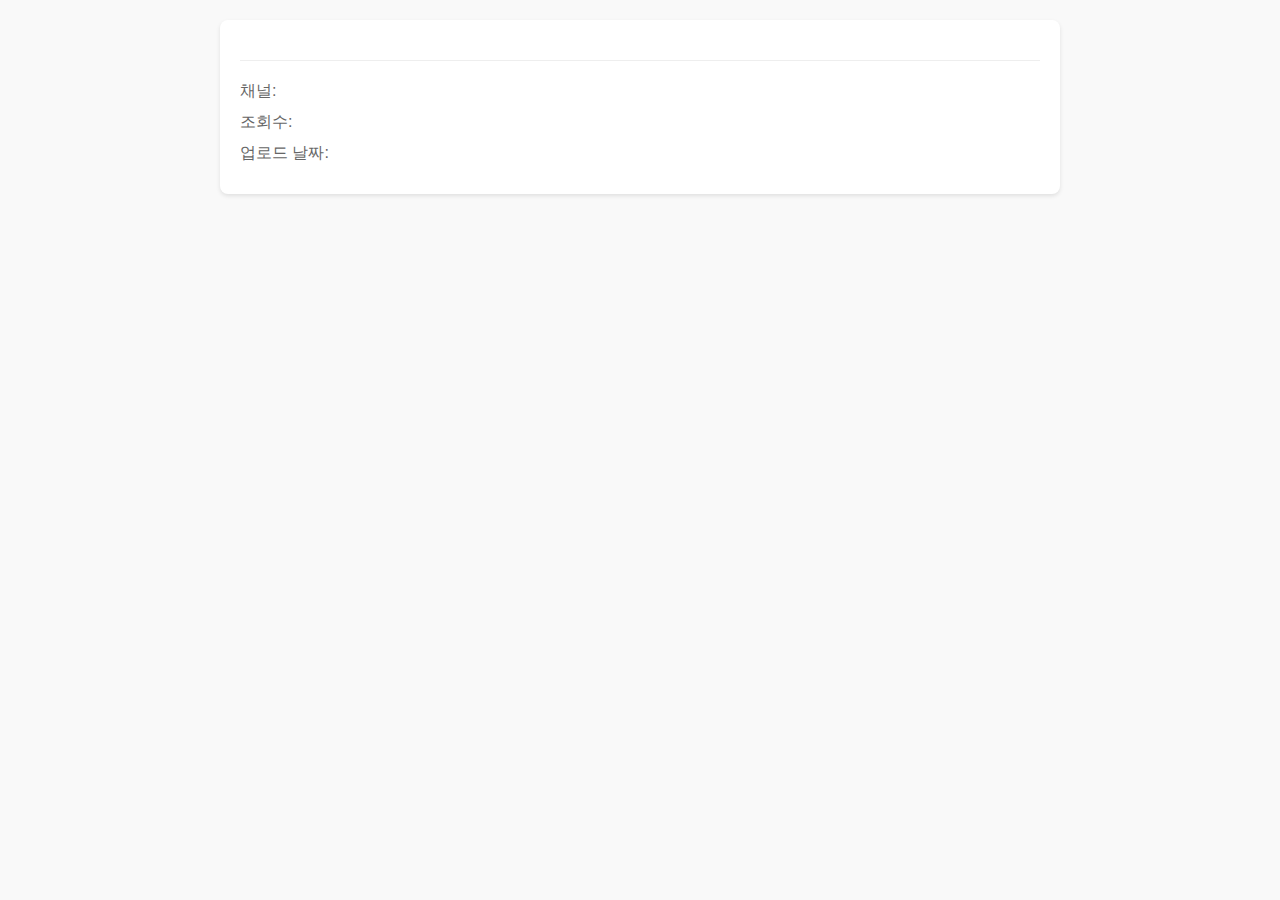
<file: content.html>
<!DOCTYPE html>
<html lang="ko">
<head>
    <meta charset="UTF-8">
    <meta name="viewport" content="width=device-width, initial-scale=1.0">
    <title>영상 내용 - Tripper</title>
    <style>
        body {
            font-family: 'Roboto', sans-serif;
            margin: 0;
            padding: 20px;
            background-color: #f9f9f9;
        }
        .content-container {
            max-width: 800px;
            margin: 0 auto;
            background-color: white;
            padding: 20px;
            border-radius: 8px;
            box-shadow: 0 2px 4px rgba(0,0,0,0.1);
        }
        .video-title {
            font-size: 24px;
            font-weight: bold;
            margin-bottom: 20px;
        }
        .video-description {
            font-size: 16px;
            line-height: 1.6;
            color: #333;
        }
        .video-info {
            margin-top: 20px;
            padding-top: 20px;
            border-top: 1px solid #eee;
        }
        .info-item {
            margin-bottom: 10px;
            color: #666;
        }
    </style>
</head>
<body>
    <div class="content-container">
        <div class="video-title" id="video-title"></div>
        <div class="video-description" id="video-description"></div>
        <div class="video-info">
            <div class="info-item">채널: <span id="channel-name"></span></div>
            <div class="info-item">조회수: <span id="view-count"></span></div>
            <div class="info-item">업로드 날짜: <span id="upload-date"></span></div>
        </div>
    </div>

    <script>
        // URL에서 비디오 ID 가져오기
        const urlParams = new URLSearchParams(window.location.search);
        const videoId = urlParams.get('v');

        // 비디오 정보 매핑
        const videoInfo = {
            'EWE1_J3ducI': {
                title: '제주도 여행 vlog',
                description: '제주도의 아름다운 풍경과 맛집을 소개하는 여행 영상입니다. 한라산 등반, 해변 산책, 현지 맛집 탐방 등 다양한 활동을 담았습니다.',
                channel: '여행러',
                views: '1.2만회',
                uploadDate: '2024년 3월 15일'
            },
            'AXFE68huESY': {
                title: '부산 여행 가이드',
                description: '부산의 대표적인 관광지와 숨은 명소를 소개합니다. 해운대, 광안대교, 자갈치시장 등 부산의 매력을 만나보세요.',
                channel: '여행의 신',
                views: '2.5만회',
                uploadDate: '2024년 3월 10일'
            },
            'DLHA3Qy2IyY': {
                title: '서울 야경 투어',
                description: '서울의 아름다운 야경을 소개합니다. 남산타워, 한강, 동대문 등 서울의 밤을 만끽할 수 있는 장소들을 담았습니다.',
                channel: '도시탐험가',
                views: '3.1만회',
                uploadDate: '2024년 3월 5일'
            },
            'rw5hWbRzUAo': {
                title: '강원도 설악산 여행',
                description: '설악산의 아름다운 자연 풍경과 등산 코스를 소개합니다. 가을 단풍과 겨울 설경까지, 사계절 설악산의 매력을 만나보세요.',
                channel: '자연탐험대',
                views: '1.8만회',
                uploadDate: '2024년 3월 12일'
            },
            'FyKU_s0gcfI': {
                title: '제주도 맛집 투어',
                description: '제주도의 대표적인 맛집들을 소개합니다. 흑돼지, 해산물, 카페 등 제주도만의 특별한 맛을 만나보세요.',
                channel: '맛있는 여행',
                views: '4.2만회',
                uploadDate: '2024년 3월 8일'
            }
        };

        // 비디오 정보 표시
        const info = videoInfo[videoId];
        if (info) {
            document.getElementById('video-title').textContent = info.title;
            document.getElementById('video-description').textContent = info.description;
            document.getElementById('channel-name').textContent = info.channel;
            document.getElementById('view-count').textContent = info.views;
            document.getElementById('upload-date').textContent = info.uploadDate;
        }
    </script>
</body>
</html>
</file>
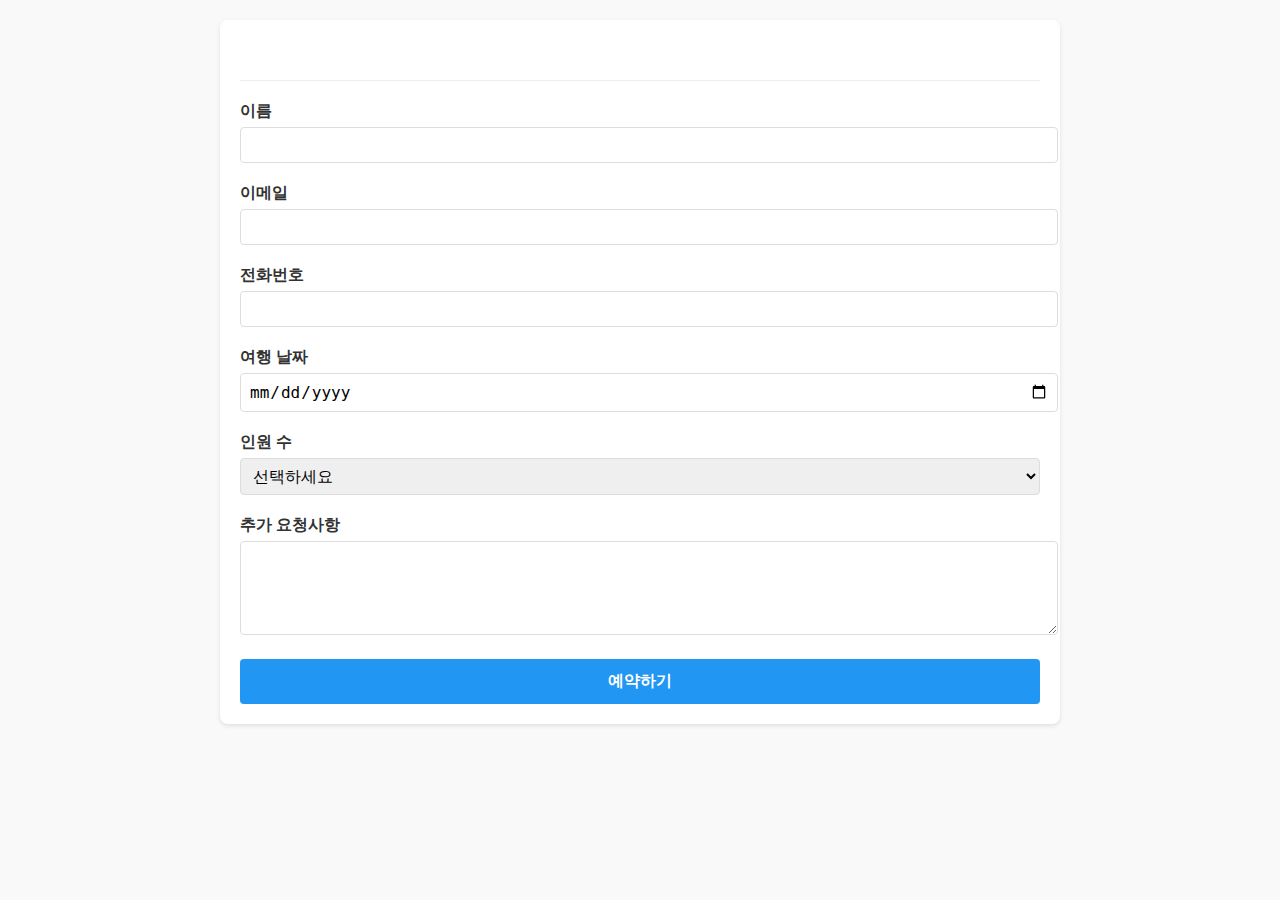
<file: reservation.html>
<!DOCTYPE html>
<html lang="ko">
<head>
    <meta charset="UTF-8">
    <meta name="viewport" content="width=device-width, initial-scale=1.0">
    <title>여행 예약 - Tripper</title>
    <style>
        body {
            font-family: 'Roboto', sans-serif;
            margin: 0;
            padding: 20px;
            background-color: #f9f9f9;
        }
        .reservation-container {
            max-width: 800px;
            margin: 0 auto;
            background-color: white;
            padding: 20px;
            border-radius: 8px;
            box-shadow: 0 2px 4px rgba(0,0,0,0.1);
        }
        .form-group {
            margin-bottom: 20px;
        }
        label {
            display: block;
            margin-bottom: 5px;
            font-weight: bold;
            color: #333;
        }
        input, select, textarea {
            width: 100%;
            padding: 8px;
            border: 1px solid #ddd;
            border-radius: 4px;
            font-size: 16px;
        }
        .submit-button {
            background-color: #2196F3;
            color: white;
            padding: 12px 24px;
            border: none;
            border-radius: 4px;
            cursor: pointer;
            font-size: 16px;
            font-weight: bold;
            width: 100%;
        }
        .submit-button:hover {
            opacity: 0.9;
        }
        .video-info {
            margin-bottom: 20px;
            padding-bottom: 20px;
            border-bottom: 1px solid #eee;
        }
    </style>
</head>
<body>
    <div class="reservation-container">
        <div class="video-info">
            <h2 id="video-title"></h2>
            <p id="video-description"></p>
        </div>
        <form id="reservation-form" onsubmit="handleSubmit(event)">
            <div class="form-group">
                <label for="name">이름</label>
                <input type="text" id="name" required>
            </div>
            <div class="form-group">
                <label for="email">이메일</label>
                <input type="email" id="email" required>
            </div>
            <div class="form-group">
                <label for="phone">전화번호</label>
                <input type="tel" id="phone" required>
            </div>
            <div class="form-group">
                <label for="date">여행 날짜</label>
                <input type="date" id="date" required>
            </div>
            <div class="form-group">
                <label for="people">인원 수</label>
                <select id="people" required>
                    <option value="">선택하세요</option>
                    <option value="1">1명</option>
                    <option value="2">2명</option>
                    <option value="3">3명</option>
                    <option value="4">4명</option>
                    <option value="5+">5명 이상</option>
                </select>
            </div>
            <div class="form-group">
                <label for="message">추가 요청사항</label>
                <textarea id="message" rows="4"></textarea>
            </div>
            <button type="submit" class="submit-button">예약하기</button>
        </form>
    </div>

    <script>
        // URL에서 비디오 ID 가져오기
        const urlParams = new URLSearchParams(window.location.search);
        const videoId = urlParams.get('v');

        // 비디오 정보 매핑
        const videoInfo = {
            'EWE1_J3ducI': {
                title: '제주도 여행 vlog',
                description: '제주도 여행 예약'
            },
            'AXFE68huESY': {
                title: '부산 여행 가이드',
                description: '부산 여행 예약'
            },
            'DLHA3Qy2IyY': {
                title: '서울 야경 투어',
                description: '서울 야경 투어 예약'
            },
            'rw5hWbRzUAo': {
                title: '강원도 설악산 여행',
                description: '설악산 여행 예약'
            },
            'FyKU_s0gcfI': {
                title: '제주도 맛집 투어',
                description: '제주도 맛집 투어 예약'
            }
        };

        // 비디오 정보 표시
        const info = videoInfo[videoId];
        if (info) {
            document.getElementById('video-title').textContent = info.title;
            document.getElementById('video-description').textContent = info.description;
        }

        // 폼 제출 처리
        function handleSubmit(event) {
            event.preventDefault();
            
            const formData = {
                name: document.getElementById('name').value,
                email: document.getElementById('email').value,
                phone: document.getElementById('phone').value,
                date: document.getElementById('date').value,
                people: document.getElementById('people').value,
                message: document.getElementById('message').value,
                videoId: videoId
            };

            // 여기에 실제 예약 처리 로직 추가
            alert('예약이 완료되었습니다! 확인 이메일을 발송했습니다.');
            window.close();
        }
    </script>
</body>
</html>
</file>
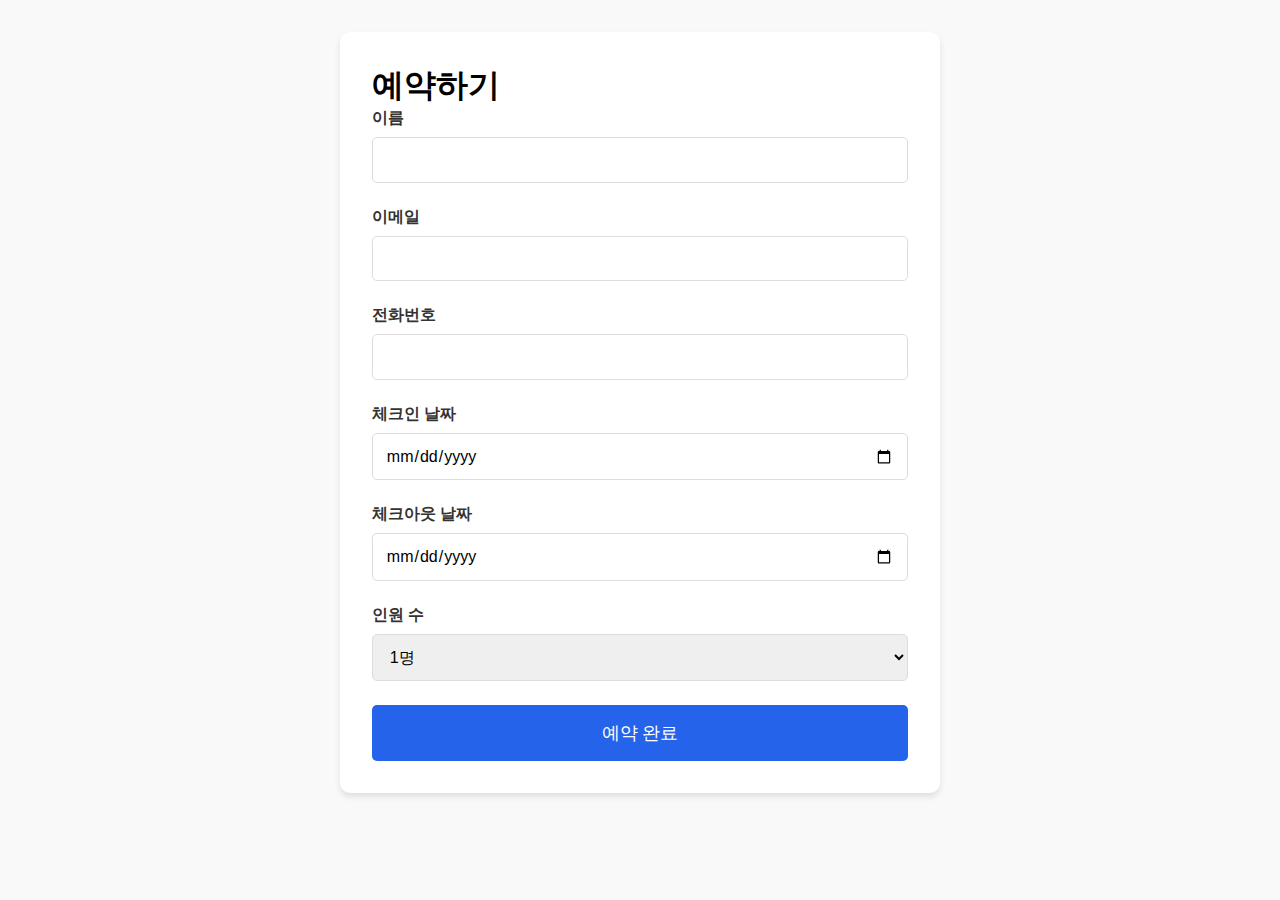
<file: reserve.html>
<!DOCTYPE html>
<html lang="ko">
<head>
    <meta charset="UTF-8">
    <meta name="viewport" content="width=device-width, initial-scale=1.0">
    <title>Tripper - 예약하기</title>
    <link rel="stylesheet" href="style.css">
    <link rel="stylesheet" href="result.css">
    <style>
        .reserve-form {
            max-width: 600px;
            margin: 2rem auto;
            padding: 2rem;
            background: white;
            border-radius: 10px;
            box-shadow: 0 4px 6px rgba(0, 0, 0, 0.1);
        }

        .form-group {
            margin-bottom: 1.5rem;
        }

        .form-group label {
            display: block;
            margin-bottom: 0.5rem;
            color: #333;
            font-weight: bold;
        }

        .form-group input,
        .form-group select {
            width: 100%;
            padding: 0.8rem;
            border: 1px solid #ddd;
            border-radius: 5px;
            font-size: 1rem;
        }

        .submit-button {
            background-color: #2563eb;
            color: white;
            border: none;
            padding: 1rem 2rem;
            border-radius: 5px;
            font-size: 1.1rem;
            cursor: pointer;
            width: 100%;
            transition: background-color 0.3s;
        }

        .submit-button:hover {
            background-color: #1d4ed8;
        }
    </style>
</head>
<body>
    <div class="container">
        <div class="reserve-form">
            <h1>예약하기</h1>
            <form id="reservationForm">
                <div class="form-group">
                    <label for="name">이름</label>
                    <input type="text" id="name" name="name" required>
                </div>
                <div class="form-group">
                    <label for="email">이메일</label>
                    <input type="email" id="email" name="email" required>
                </div>
                <div class="form-group">
                    <label for="phone">전화번호</label>
                    <input type="tel" id="phone" name="phone" required>
                </div>
                <div class="form-group">
                    <label for="checkIn">체크인 날짜</label>
                    <input type="date" id="checkIn" name="checkIn" required>
                </div>
                <div class="form-group">
                    <label for="checkOut">체크아웃 날짜</label>
                    <input type="date" id="checkOut" name="checkOut" required>
                </div>
                <div class="form-group">
                    <label for="guests">인원 수</label>
                    <select id="guests" name="guests" required>
                        <option value="1">1명</option>
                        <option value="2">2명</option>
                        <option value="3">3명</option>
                        <option value="4">4명</option>
                    </select>
                </div>
                <button type="submit" class="submit-button">예약 완료</button>
            </form>
        </div>
    </div>

    <script>
        document.getElementById('reservationForm').addEventListener('submit', function(e) {
            e.preventDefault();
            alert('예약이 완료되었습니다!');
            window.location.href = 'index.html';
        });
    </script>
</body>
</html>
</file>
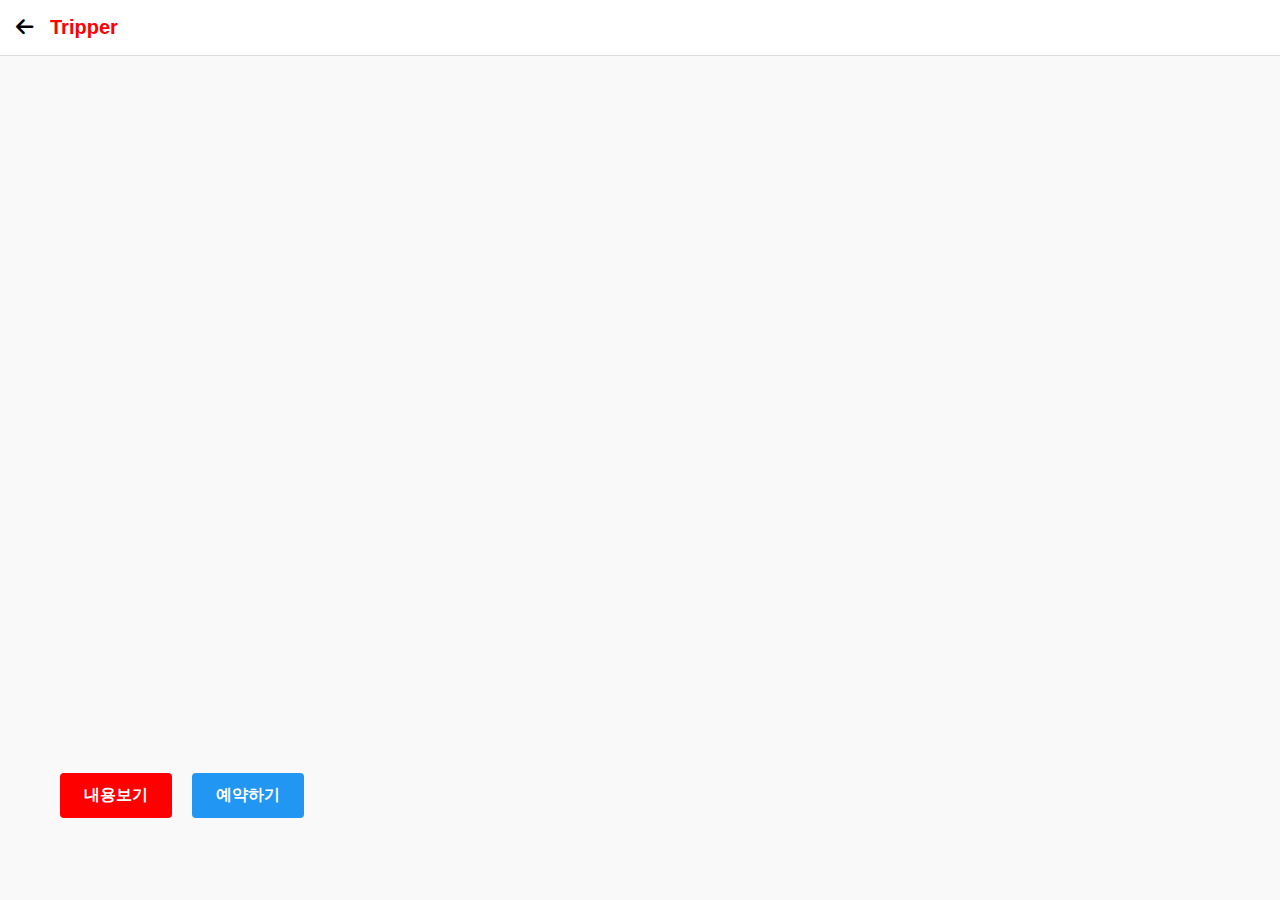
<file: video-detail.html>
<!DOCTYPE html>
<html lang="ko">
<head>
    <meta charset="UTF-8">
    <meta name="viewport" content="width=device-width, initial-scale=1.0">
    <title>영상 상세 - Tripper</title>
    <link rel="stylesheet" href="style.css">
    <link rel="stylesheet" href="https://cdnjs.cloudflare.com/ajax/libs/font-awesome/6.0.0/css/all.min.css">
    <style>
        .video-container {
            max-width: 1200px;
            margin: 80px auto 0;
            padding: 20px;
        }
        .video-wrapper {
            position: relative;
            padding-bottom: 56.25%;
            height: 0;
            overflow: hidden;
        }
        .video-wrapper iframe {
            position: absolute;
            top: 0;
            left: 0;
            width: 100%;
            height: 100%;
        }
        .action-buttons {
            display: flex;
            gap: 20px;
            margin: 20px 0;
        }
        .action-button {
            padding: 12px 24px;
            border: none;
            border-radius: 4px;
            cursor: pointer;
            font-size: 16px;
            font-weight: bold;
            transition: background-color 0.3s;
        }
        .view-content {
            background-color: #ff0000;
            color: white;
        }
        .reserve {
            background-color: #2196F3;
            color: white;
        }
        .action-button:hover {
            opacity: 0.9;
        }
    </style>
</head>
<body>
    <header>
        <div class="header-left">
            <a href="index.html" style="text-decoration: none; color: inherit;">
                <i class="fas fa-arrow-left"></i>
            </a>
            <div class="logo">
                <h1>Tripper</h1>
            </div>
        </div>
    </header>

    <div class="video-container">
        <div class="video-wrapper">
            <iframe id="video-frame" src="" frameborder="0" allow="accelerometer; autoplay; clipboard-write; encrypted-media; gyroscope; picture-in-picture" allowfullscreen></iframe>
        </div>
        <div class="action-buttons">
            <button class="action-button view-content" onclick="openContent()">내용보기</button>
            <button class="action-button reserve" onclick="openReservation()">예약하기</button>
        </div>
    </div>

    <script>
        // URL에서 비디오 ID 가져오기
        const urlParams = new URLSearchParams(window.location.search);
        const videoId = urlParams.get('v');
        
        // iframe src 설정
        document.getElementById('video-frame').src = `https://www.youtube.com/embed/${videoId}`;

        function openContent() {
            window.open(`content.html?v=${videoId}`, '_blank', 'width=800,height=600');
        }

        function openReservation() {
            window.open(`reservation.html?v=${videoId}`, '_blank', 'width=800,height=600');
        }
    </script>
</body>
</html>
</file>
<file: style.css>
* {
    margin: 0;
    padding: 0;
    box-sizing: border-box;
    font-family: 'Roboto', sans-serif;
}

body {
    background-color: #f9f9f9;
}

header {
    position: fixed;
    top: 0;
    left: 0;
    right: 0;
    height: 56px;
    background-color: white;
    display: flex;
    align-items: center;
    padding: 0 16px;
    border-bottom: 1px solid #ddd;
    z-index: 100;
}

.header-left {
    display: flex;
    align-items: center;
    gap: 16px;
}

.header-left i {
    font-size: 20px;
    cursor: pointer;
}

.logo h1 {
    color: #ff0000;
    font-size: 20px;
}

.search-bar {
    flex: 1;
    max-width: 600px;
    margin: 0 40px;
    display: flex;
}

.search-bar input {
    flex: 1;
    padding: 8px 16px;
    border: 1px solid #ccc;
    border-radius: 2px 0 0 2px;
    font-size: 16px;
}

.search-bar button {
    padding: 8px 24px;
    background-color: #f8f8f8;
    border: 1px solid #ccc;
    border-left: none;
    border-radius: 0 2px 2px 0;
    cursor: pointer;
}

.header-right {
    display: flex;
    align-items: center;
    gap: 20px;
}

.header-right i {
    font-size: 20px;
    cursor: pointer;
}

.profile img {
    width: 32px;
    height: 32px;
    border-radius: 50%;
    cursor: pointer;
}

main {
    display: flex;
    margin-top: 56px;
}

.sidebar {
    position: fixed;
    left: 0;
    top: 56px;
    bottom: 0;
    width: 240px;
    background-color: white;
    padding: 12px 0;
    overflow-y: auto;
}

.sidebar-item {
    display: flex;
    align-items: center;
    padding: 8px 24px;
    cursor: pointer;
    gap: 24px;
}

.sidebar-item:hover {
    background-color: #f2f2f2;
}

.sidebar-item.active {
    background-color: #e5e5e5;
}

.sidebar-item i {
    font-size: 18px;
}

.content {
    margin-left: 240px;
    padding: 24px;
    flex: 1;
}

.video-grid {
    display: grid;
    grid-template-columns: repeat(auto-fill, minmax(300px, 1fr));
    gap: 20px;
}

.video-card {
    cursor: pointer;
}

.thumbnail {
    position: relative;
    width: 100%;
}

.thumbnail img {
    width: 100%;
    border-radius: 12px;
}

.duration {
    position: absolute;
    bottom: 8px;
    right: 8px;
    background-color: rgba(0, 0, 0, 0.8);
    color: white;
    padding: 2px 4px;
    border-radius: 2px;
    font-size: 12px;
}

.video-info {
    padding: 12px 0;
}

.video-info h3 {
    font-size: 16px;
    margin-bottom: 8px;
    line-height: 1.4;
}

.channel {
    color: #606060;
    font-size: 14px;
    margin-bottom: 4px;
}

.views {
    color: #606060;
    font-size: 14px;
}
</file>
<file: result.css>
.result-box {
    background: white;
    border-radius: 20px;
    padding: 2rem;
    box-shadow: 0 4px 6px rgba(0, 0, 0, 0.1);
    margin: 2rem auto;
    max-width: 1200px;
}

.header {
    display: flex;
    justify-content: space-between;
    align-items: center;
    margin-bottom: 2rem;
}

.back-button {
    color: #666;
    text-decoration: none;
    font-size: 1.1rem;
    transition: color 0.3s;
}

.back-button:hover {
    color: #333;
}

.search-result h2 {
    font-size: 2rem;
    color: #333;
    margin-bottom: 1.5rem;
}

.video-container {
    margin-bottom: 2rem;
    border-radius: 10px;
    overflow: hidden;
    box-shadow: 0 2px 4px rgba(0, 0, 0, 0.1);
}

.hotel-info {
    margin-top: 2rem;
}

.hotel-info h3 {
    font-size: 1.5rem;
    color: #333;
    margin-bottom: 1.5rem;
}

.info-grid {
    display: grid;
    grid-template-columns: repeat(auto-fit, minmax(300px, 1fr));
    gap: 1.5rem;
}

.info-card {
    background: white;
    border-radius: 10px;
    overflow: hidden;
    box-shadow: 0 2px 4px rgba(0, 0, 0, 0.1);
    transition: transform 0.3s;
}

.info-card:hover {
    transform: translateY(-5px);
}

.info-card img {
    width: 100%;
    height: 200px;
    object-fit: cover;
}

.info-content {
    padding: 1rem;
}

.info-content h4 {
    font-size: 1.2rem;
    color: #333;
    margin-bottom: 0.5rem;
}

.info-content p {
    color: #666;
    margin-bottom: 0.5rem;
}

.price {
    color: #2563eb !important;
    font-weight: bold;
    font-size: 1.1rem;
}

.watch-video {
    background-color: #2563eb;
    color: white;
    border: none;
    padding: 0.5rem 1rem;
    border-radius: 5px;
    cursor: pointer;
    font-size: 0.9rem;
    transition: background-color 0.3s;
    width: 100%;
    margin-top: 0.5rem;
}

.watch-video:hover {
    background-color: #1d4ed8;
}

/* 모달 스타일 */
.modal {
    display: none;
    position: fixed;
    top: 0;
    left: 0;
    width: 100%;
    height: 100%;
    background-color: rgba(0, 0, 0, 0.7);
    z-index: 1000;
}

.modal-content {
    position: relative;
    background-color: white;
    margin: 5% auto;
    padding: 20px;
    width: 80%;
    max-width: 1000px;
    border-radius: 10px;
    box-shadow: 0 4px 6px rgba(0, 0, 0, 0.1);
}

.close-modal {
    position: absolute;
    right: 20px;
    top: 10px;
    font-size: 28px;
    font-weight: bold;
    color: #666;
    cursor: pointer;
    z-index: 1001;
}

.close-modal:hover {
    color: #333;
}

.description-container {
    position: relative;
    margin-bottom: 1.5rem;
    max-height: 200px;
    overflow-y: auto;
    padding-right: 10px;
}

.description-text {
    color: #666;
    line-height: 1.6;
    margin-bottom: 0.5rem;
}

/* 스크롤바 스타일링 */
.description-container::-webkit-scrollbar {
    width: 8px;
}

.description-container::-webkit-scrollbar-track {
    background: #f1f1f1;
    border-radius: 4px;
}

.description-container::-webkit-scrollbar-thumb {
    background: #888;
    border-radius: 4px;
}

.description-container::-webkit-scrollbar-thumb:hover {
    background: #666;
}

.read-more-btn {
    background: none;
    border: none;
    color: #2563eb;
    cursor: pointer;
    padding: 0.5rem 0;
    font-size: 0.9rem;
    display: none;
    position: sticky;
    bottom: 0;
    left: 0;
    width: 100%;
    background: linear-gradient(transparent, white);
    padding-top: 20px;
}

.read-more-btn:hover {
    text-decoration: underline;
}

.read-more-btn.visible {
    display: inline-block;
}
</file>
